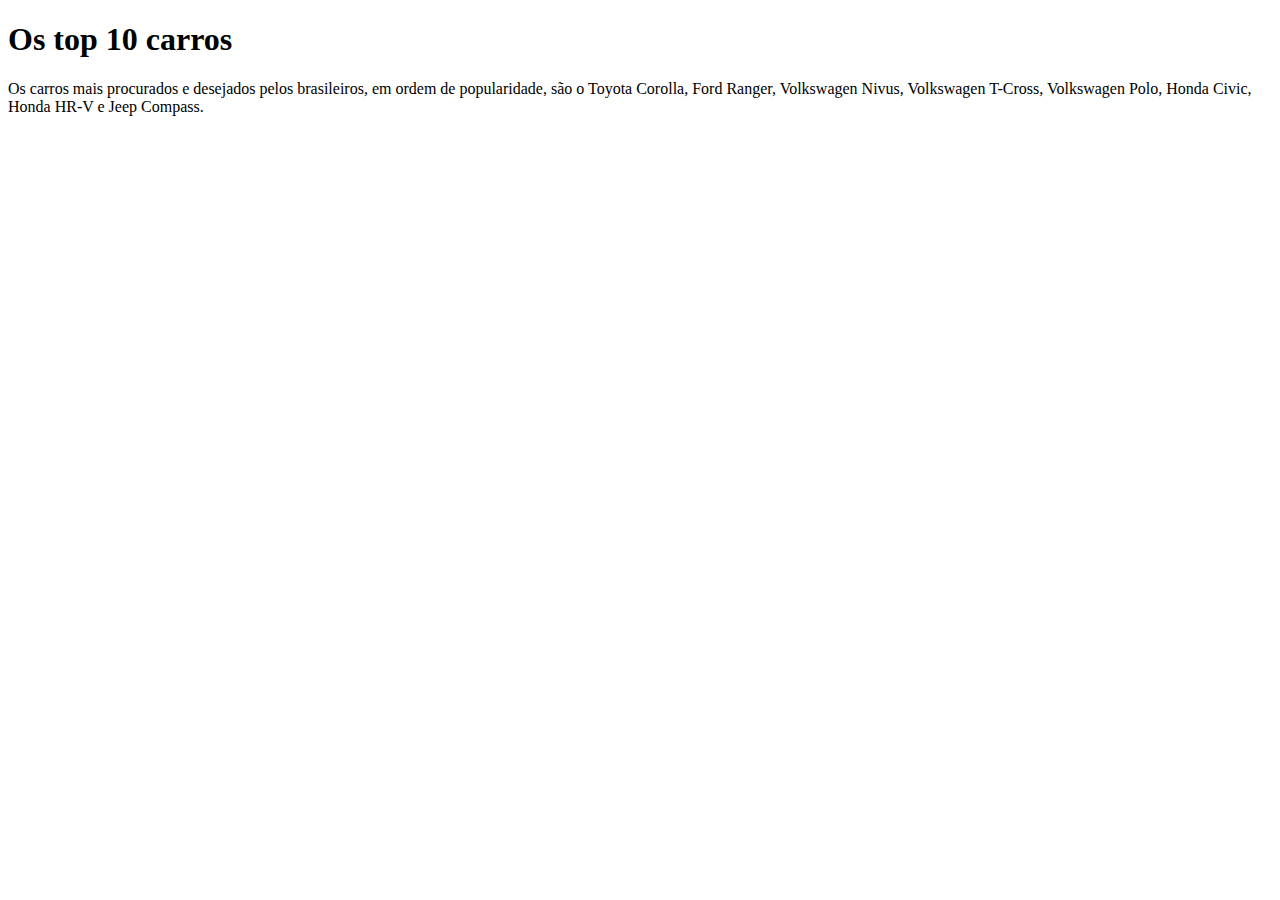
<file: Alura - exercecios/Exercecio1/index.html>
<!DOCTYPE html>
<html>
    <head>    <meta charset="UTF-8">
    <meta name="viewport" content="width=device-width, initial-scale=1.0">
    <title> Projetos </title>
<body>
<h1>Os top 10 carros </h1>
<p>Os carros mais procurados e desejados pelos brasileiros, em ordem de popularidade, são o Toyota Corolla, Ford Ranger, Volkswagen Nivus, Volkswagen T-Cross, Volkswagen Polo, Honda Civic, Honda HR-V e Jeep Compass.</p>

</body>
    </head>
    </body>
</html>
</file>
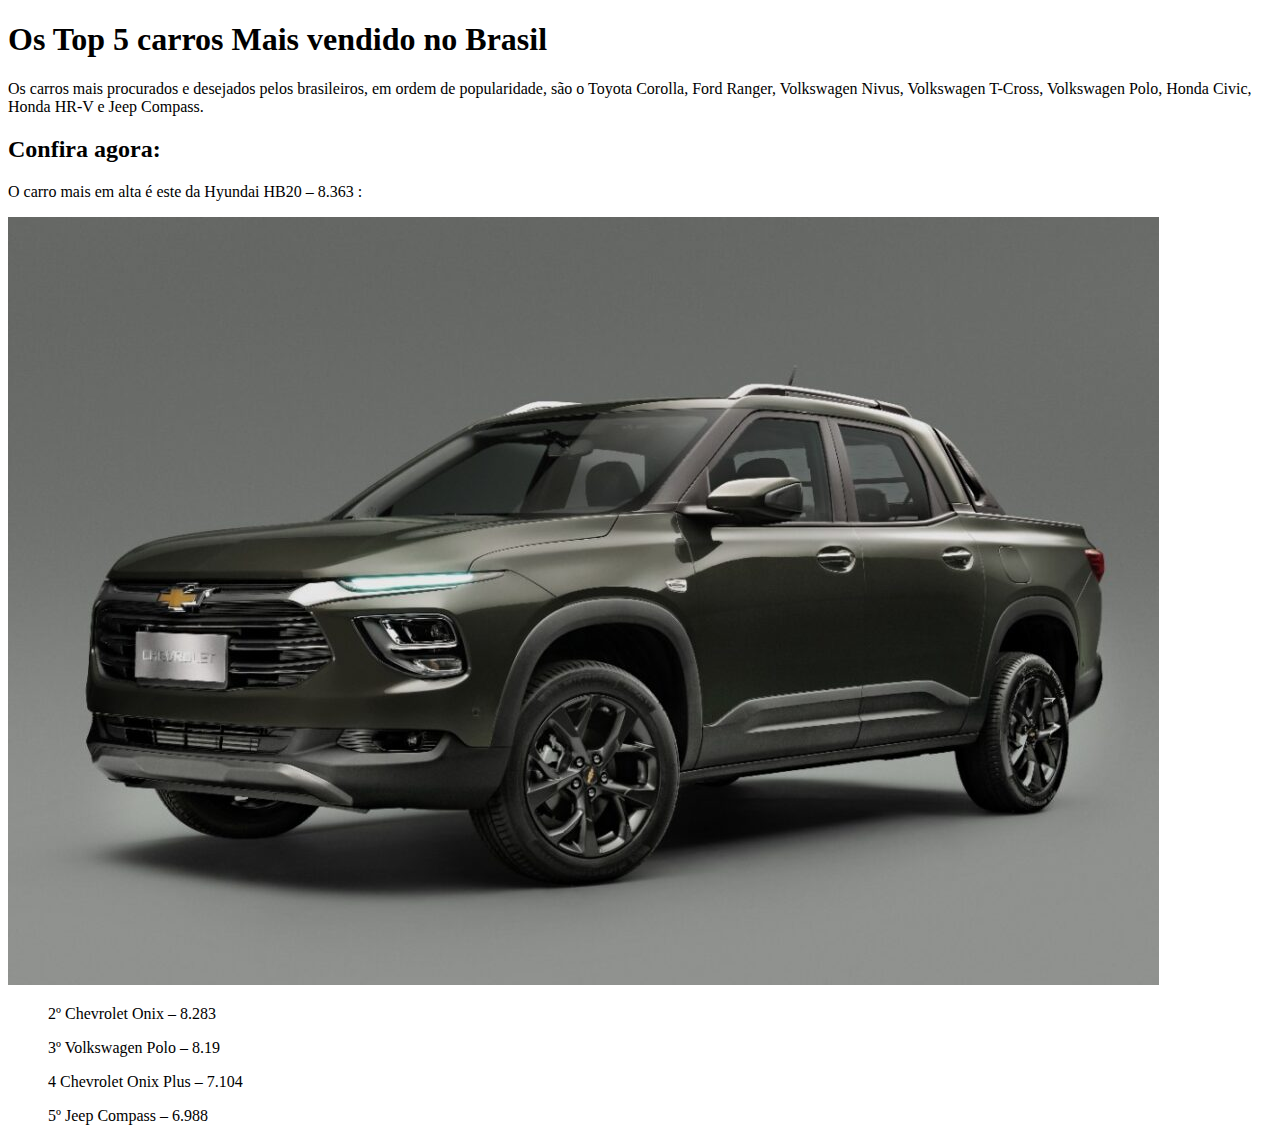
<file: Alura - exercecios/Exercecio1/index2.html>
<!DOCTYPE html>
<html>
    <head>    <meta charset="UTF-8">
    <meta name="viewport" content="width=device-width, initial-scale=1.0">
    <title> Projetos </title>
<body>
<h1>Os Top 5 carros Mais vendido no Brasil </h1>
<p>Os carros mais procurados e desejados pelos brasileiros, em ordem de popularidade, são o Toyota Corolla, Ford Ranger, Volkswagen Nivus, Volkswagen T-Cross, Volkswagen Polo, Honda Civic, Honda HR-V e Jeep Compass.</p>
<h2>Confira agora: </h2>
<p>O carro mais em alta é este da Hyundai HB20 – 8.363  :</p>
<img src="img/carrochevlorolet.jpg" alt="Chevorlet Carro">
<li>
<ol>2º Chevrolet Onix – 8.283  </ol>
<ol>3º Volkswagen Polo – 8.19</ol>
<ol>4 Chevrolet Onix Plus –  7.104</ol>
<ol>5º Jeep Compass – 6.988 </ol>
</li>
</body>

    </head>
    </body>
</html>
</file>
